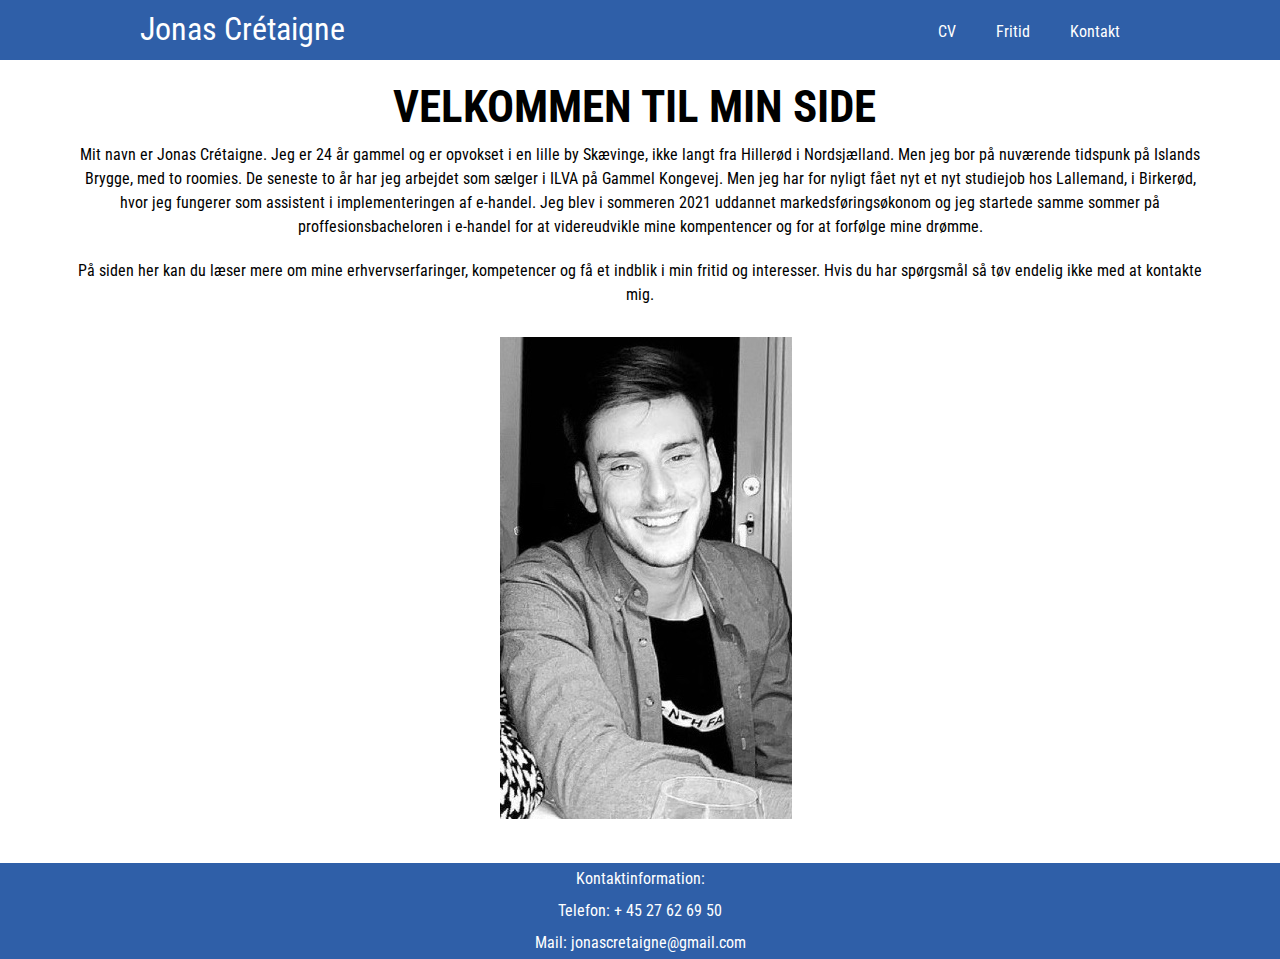
<file: index.html>
<!DOCTYPE html>
<html>
<head>
<meta charset="utf-8">
<link rel="preconnect" href="https://fonts.googleapis.com"> 
<link rel="preconnect" href="https://fonts.gstatic.com" crossorigin> 
<link href="https://fonts.googleapis.com/css2?family=Roboto+Condensed:wght@300&display=swap" rel="stylesheet">
<link rel="stylesheet" type="text/css" href="CSS/stylesheet.css">
<meta name="viewport" content="width=device-width, initial-scale=1.0">
<title>Forside</title>
</head> 

<header>
<div class="header">
    <div class="inner_header">
        <div class="logo_container">
            <a href="index.html"<h1>Jonas Crétaigne </h1></a>
    </div>

    <nav class="navigation">
        <a href="cv.html"<li>CV</li></a> 
        <a href="fritid.html"<li>Fritid</li></a>
        <a href="kontakt.html"<li>Kontakt</li></a>
    </nav>
</header> 

<body>
        <h2>Velkommen til min side</h2>

        <p>
            Mit navn er Jonas Crétaigne. Jeg er 24 år gammel og er opvokset i en lille by Skævinge, ikke langt fra Hillerød i Nordsjælland. 
            Men jeg bor på nuværende tidspunk på Islands Brygge, med to roomies.
            De seneste to år har jeg arbejdet som sælger i ILVA på Gammel Kongevej. Men jeg har for nyligt fået nyt et nyt studiejob hos Lallemand, i Birkerød,
            hvor jeg fungerer som assistent i implementeringen af e-handel.
            Jeg blev i sommeren 2021 uddannet markedsføringsøkonom og jeg startede samme sommer på proffesionsbacheloren i e-handel for at videreudvikle mine kompentencer og for at forfølge mine drømme.
        </p>
        <p>
            På siden her kan du læser mere om mine erhvervserfaringer, kompetencer og få et indblik i min fritid og interesser.
            Hvis du har spørgsmål så tøv endelig ikke med at kontakte mig.
        </p>

        <img src="Billeder/jonas.jpeg">
      
    </body>
<footer>
    <li>Kontaktinformation:</li>
    <a href="tel:004527626950"><li> Telefon: + 45 27 62 69 50 </li></a>
    <a href="mailto:jonascretaigne@gmail.com"><li>Mail: jonascretaigne@gmail.com</li></a>
</footer>

    </html>
</file>
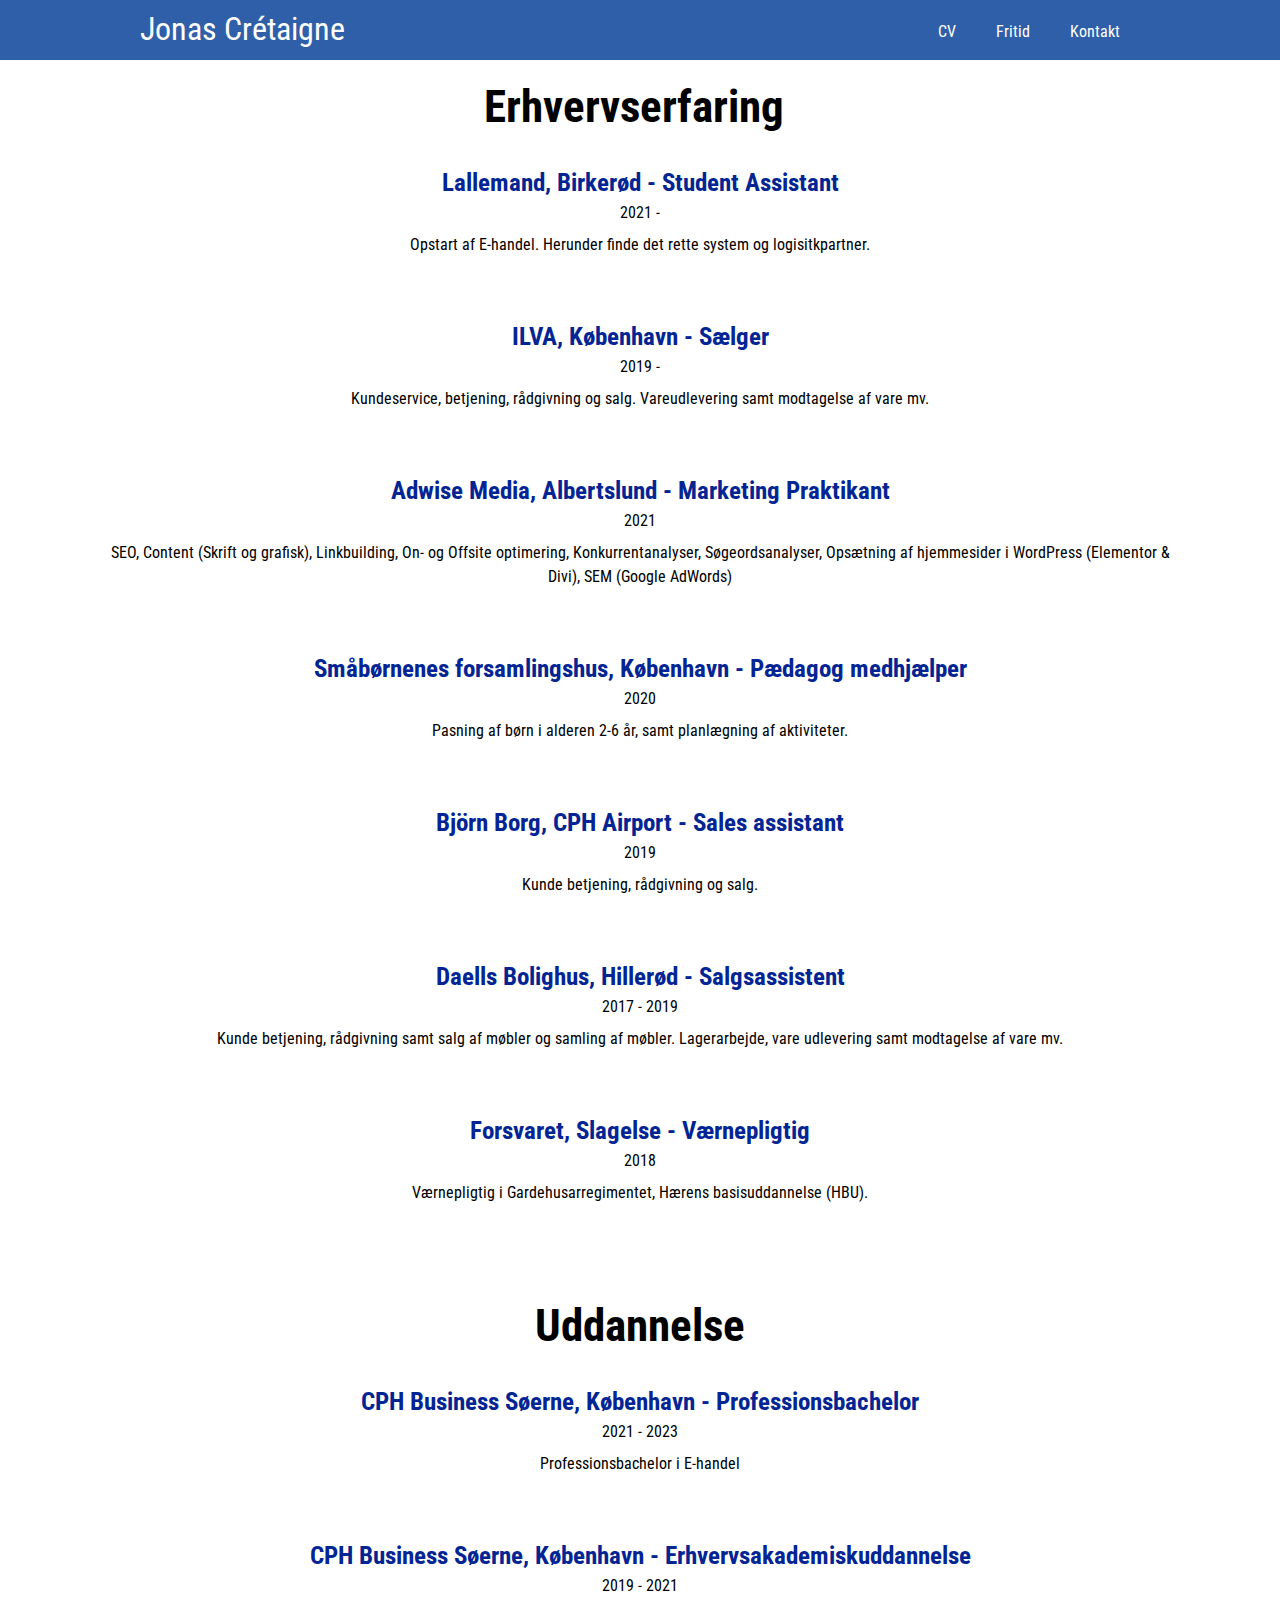
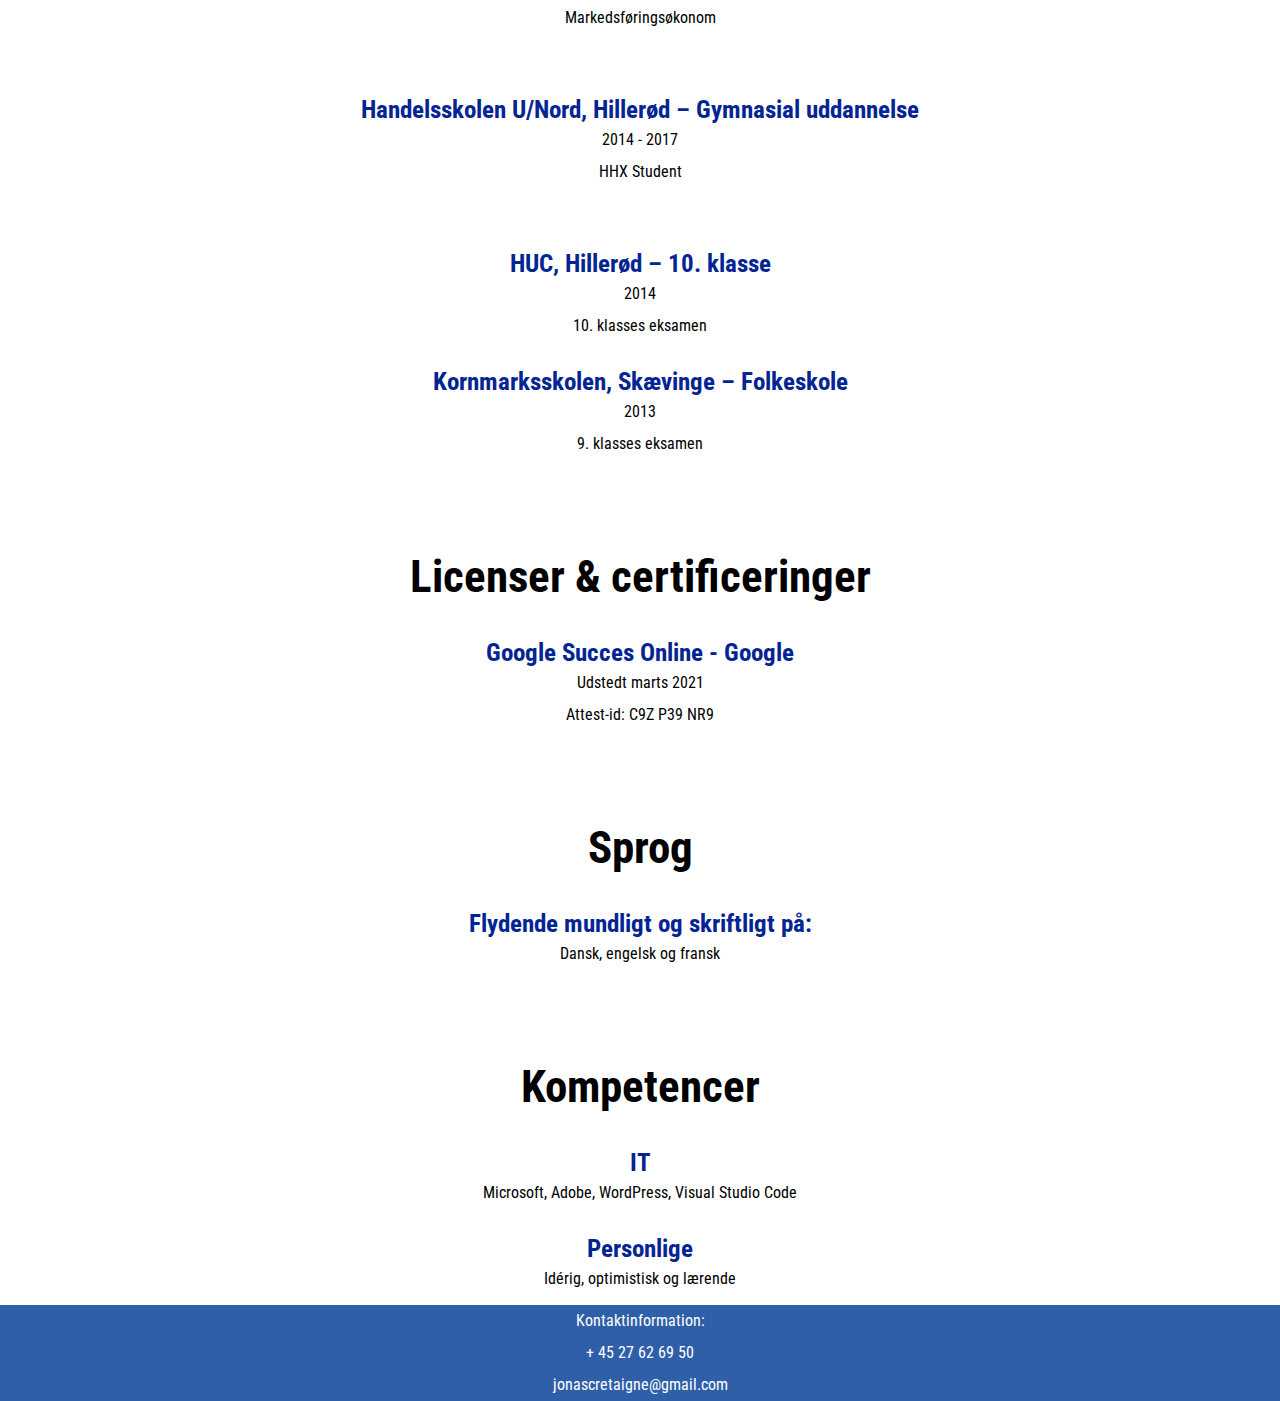
<file: cv.html>
<!DOCTYPE html>
<html>
<head>
<meta charset="utf-8">
<link rel="preconnect" href="https://fonts.googleapis.com"> 
<link rel="preconnect" href="https://fonts.gstatic.com" crossorigin> 
<link href="https://fonts.googleapis.com/css2?family=Roboto+Condensed:wght@300&display=swap" rel="stylesheet">
<link rel="stylesheet" type="text/css" href="CSS/CVstylesheet.css"
<meta name="viewport" content="width=device-width, initial-scale=1.0">
<title>CV</title>
</head> 

<header>
<div class="header">
    <div class="inner_header">
        <div class="logo_container">
            <a href="index.html"<h1>Jonas Crétaigne </h1></a>
    </div>

    <nav class="navigation">
        <a href="cv.html"<li>CV</li></a> 
        <a href="fritid.html"<li>Fritid</li></a>
        <a href="kontakt.html"<li>Kontakt</li></a>
    </nav>
</header> 
<body>

    <H3>Erhvervserfaring</H3>
        <li>
            <b> Lallemand, Birkerød - Student Assistant </b>
            <p> 2021 - </p>
            <p> Opstart af E-handel. Herunder finde det rette system og logisitkpartner. </p>
        </li> 
      <br>
      <br>
    <li>
        <b> ILVA, København - Sælger </b>
        <p> 2019 - </p>
        <p> Kundeservice, betjening, rådgivning og salg. Vareudlevering samt modtagelse af vare mv.    </p>
    </li>
    <br>
      <br>
    <li>
        <b> Adwise Media, Albertslund - Marketing Praktikant </b>
        <p> 2021 </p>
        <p> SEO, Content (Skrift og grafisk), Linkbuilding, On- og Offsite optimering, Konkurrentanalyser, Søgeordsanalyser, Opsætning af hjemmesider i WordPress (Elementor & Divi), SEM (Google AdWords)  </p>
    </li>
    <br>
      <br>
    <li>
        <b>  Småbørnenes forsamlingshus, København - Pædagog medhjælper  </b>
        <p> 2020 </p>
        <p> Pasning af børn i alderen 2-6 år, samt planlægning af aktiviteter.   </p>
    </li>
    <br>
      <br>
    <li>
        <b> Björn Borg, CPH Airport - Sales assistant  </b>
        <p> 2019 </p>
        <p> Kunde betjening, rådgivning og salg.   </p>
    </li>
    <br>
      <br>
    <li>
        <b> Daells Bolighus, Hillerød - Salgsassistent  </b>
        <p> 2017 - 2019 </p>
        <p> Kunde betjening, rådgivning samt salg af møbler og samling af møbler. Lagerarbejde, vare udlevering samt modtagelse af vare mv.</p>
    </li>
    <br>
    <br>
    <li>
        <b>  Forsvaret, Slagelse - Værnepligtig  </b>
        <p> 2018 </p>
        <p> Værnepligtig i Gardehusarregimentet, Hærens basisuddannelse (HBU).    </p>
    </li>
    
    <H2> Uddannelse</H2>
    <li>
        <b>  CPH Business Søerne, København - Professionsbachelor  </b>
        <p> 2021 - 2023 </p>
        <p> Professionsbachelor i E-handel </p>
    </li>
    <br>
      <br>
    <li>
        <b>  CPH Business Søerne, København - Erhvervsakademiskuddannelse </b>
        <p> 2019 - 2021 </p>
        <p> Markedsføringsøkonom</p>
    </li>
    <br>
      <br>
    <li>
        <b>  Handelsskolen U/Nord, Hillerød – Gymnasial uddannelse </b>
        <p> 2014 - 2017 </p>
        <p> HHX Student </p>
    </li>
    <br>
      <br>
    <li>
        <b>  HUC, Hillerød – 10. klasse  </b>
        <p> 2014 </p>
        <p> 10. klasses eksamen   </p>
    </li>
        
    <li>
        <b>  Kornmarksskolen, Skævinge – Folkeskole  </b>
        <p> 2013 </p>
        <p> 9. klasses eksamen </p>
    </li>
    <H2> Licenser & certificeringer</H2>
    <li>
        <b>  Google Succes Online - Google  </b>
        <p> Udstedt marts 2021</p>
        <p> Attest-id: C9Z P39 NR9  </p>
    </li>
    <H2> Sprog</H2>
    <li>
        <b> Flydende mundligt og skriftligt på:  </b>
        <p> Dansk, engelsk og fransk</p>
    </li>
    <H2> Kompetencer</H2>
    <li>
        <b> IT </b>
        <p>Microsoft, Adobe, WordPress, Visual Studio Code </p>
    </li>
    <li>
        <b> Personlige </b>
        <p>Idérig, optimistisk og lærende </p>
    </li>

    <footer>
        <p>Kontaktinformation:</p>
        <a href="tel:004527626950"><p> + 45 27 62 69 50 </p></a>
        <a href="mailto:jonascretaigne@gmail.com"><p>jonascretaigne@gmail.com</p></a>
    </footer>
    
</html>
</file>
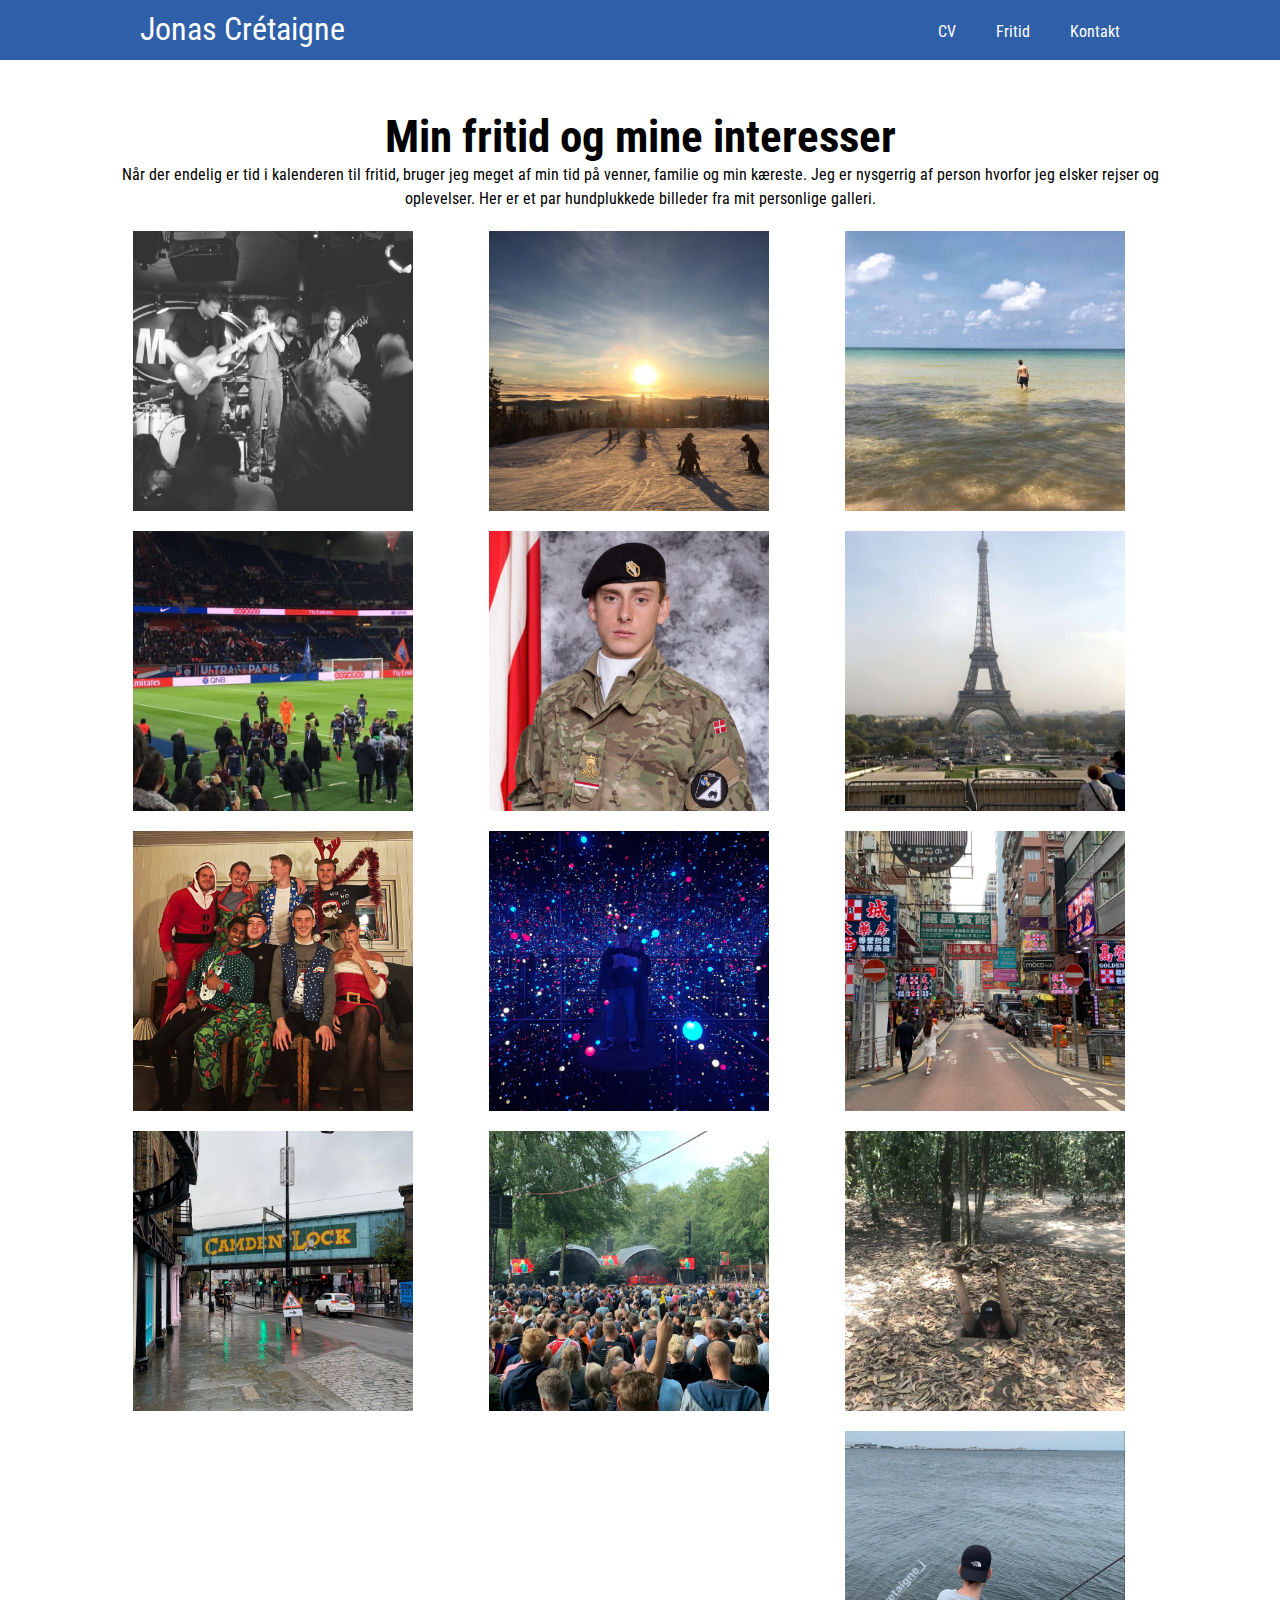
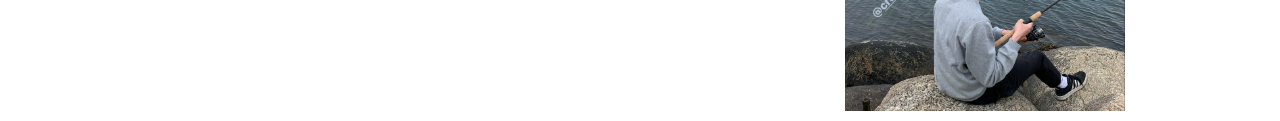
<file: fritid.html>
<!DOCTYPE html>
<html>
<head>
<meta charset="utf-8">
<link rel="preconnect" href="https://fonts.googleapis.com"> 
<link rel="preconnect" href="https://fonts.gstatic.com" crossorigin> 
<link href="https://fonts.googleapis.com/css2?family=Roboto+Condensed:wght@300&display=swap" rel="stylesheet">
<link rel="stylesheet" type="text/css" href="CSS/stylesheetfritid.css"
<meta name="viewport" content="width=device-width, initial-scale=1.0">
<title>Fritid</title>
</head> 
<header>
<div class="header">
    <div class="inner_header">
        <div class="logo_container">
            <a href="index.html"<h1>Jonas Crétaigne </h1></a>
    </div>

    <nav class="navigation">
        <a href="cv.html"<li>CV</li></a> 
        <a href="fritid.html"<li>Fritid</li></a>
        <a href="kontakt.html"<li>Kontakt</li></a>
    </nav>
</header> 

<body>

<h2>Min fritid og mine interesser</h2> 

<p>
   Når der endelig er tid i kalenderen til fritid, bruger jeg meget af min tid på venner, familie og min kæreste. Jeg er nysgerrig af person hvorfor jeg elsker rejser og oplevelser. 
   Her er et par hundplukkede billeder fra mit personlige galleri.
</p>    

<div class="row">
    <div class="column">
        <img src="Billeder/cambodia.jpeg" width="100%;">
    </div>
    <div class="column">
        <img src="Billeder/ski.jpeg" width="100%;">
    </div>
    <div class="column">
        <img src="Billeder/B45E135A-7487-4F4D-A037-69EF616AF759.jpeg" width="100%;">
    </div>
    <div class="column">
        <img src="Billeder/tour.jpeg" width="100%;">
    </div>
    <div class="column">
        <img src="Billeder/mili.jpeg" width="100%;">
    </div>
    <div class="column">
        <img src="Billeder/parc.jpeg" width="100%;">
    </div>
    <div class="column">
        <img src="Billeder/hongkong.jpeg" width="100%;">
    </div>
    <div class="column">
        <img src="Billeder/louisiana.jpeg" width="100%;">
    </div>
    <div class="column">
        <img src="Billeder/venner.jpeg" width="100%;">
    </div>
    <div class="column">
        <img src="Billeder/chuchi.jpeg" width="100%;">
    </div>
    <div class="column">
        <img src="Billeder/koncert.jpeg" width="100%;">
    </div>
    <div class="column">
        <img src="Billeder/london.jpeg" width="100%;">
    </div>
    <div class="column">
        <img src="Billeder/fisk.jpeg" width="100%;">
    </div>
</body>

  
</html>
</file>
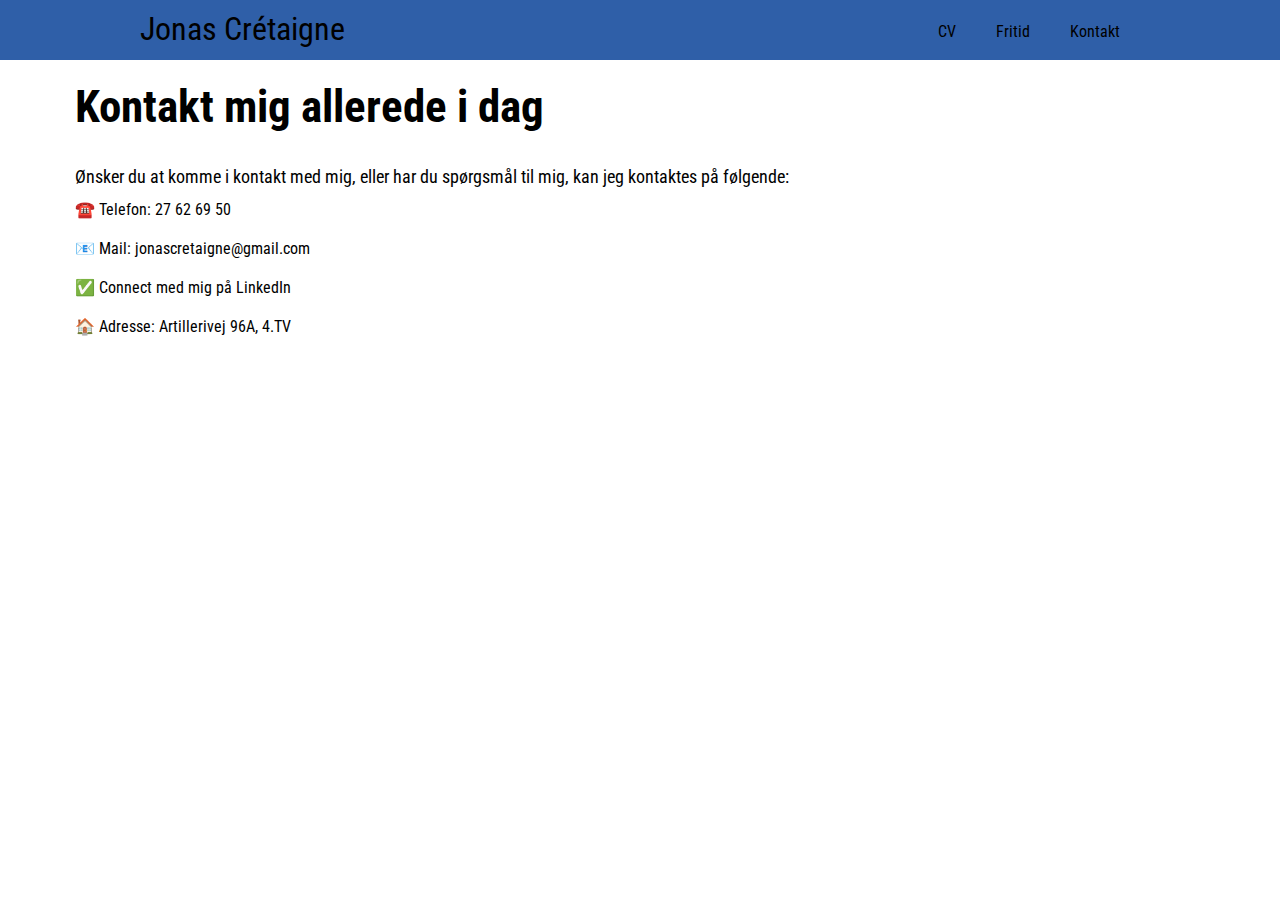
<file: kontakt.html>
<!DOCTYPE html>
<html>
<head>
<meta charset="utf-8">
<link rel="preconnect" href="https://fonts.googleapis.com"> 
<link rel="preconnect" href="https://fonts.gstatic.com" crossorigin> 
<link href="https://fonts.googleapis.com/css2?family=Roboto+Condensed:wght@300&display=swap" rel="stylesheet">
<link rel="stylesheet" type="text/css" href="CSS/undersidestylesheet.css"
<meta name="viewport" content="width=device-width, initial-scale=1.0">
<title>Kontakt</title>
</head> 

<header>
<div class="header">
    <div class="inner_header">
        <div class="logo_container">
            <a href="index.html"<h1>Jonas Crétaigne </h1></a>
    </div>

    <nav class="navigation">
        <a href="cv.html"<li>CV</li></a> 
        <a href="fritid.html"<li>Fritid</li></a>
        <a href="kontakt.html"<li>Kontakt</li></a>
    </nav>
</header> 

<body>
    
    <H2> Kontakt mig allerede i dag</H2>
    <p>Ønsker du at komme i kontakt med mig, eller har du spørgsmål til mig, kan jeg kontaktes på følgende:</p>


    <li>
<a href="tel:004527626950">&#9742;&#65039; Telefon: 27 62 69 50</a>
</li>
<li>
 <a href="mailto:jonascretaigne@gmail.com">  &#128231; Mail: jonascretaigne@gmail.com</a>
</li>
<li>
    <a href="https://www.linkedin.com/in/jonas-crétaigne-317ab411b/">  &#9989; Connect med mig på LinkedIn</a>
   </li>
<li> &#127968; Adresse: Artillerivej 96A, 4.TV</li>
<p><iframe src="https://www.google.com/maps/embed?pb=!1m18!1m12!1m3!1d2250.592183255903!2d12.572958015449242!3d55.66130180651342!2m3!1f0!2f0!3f0!3m2!1i1024!2i768!4f13.1!3m3!1m2!1s0x4652536857248803%3A0x3e679552163689c9!2sArtillerivej%2096a%2C%202300%20K%C3%B8benhavn!5e0!3m2!1sda!2sdk!4v1631693677032!5m2!1sda!2sdk" width="600" height="450" style="border:0;" allowfullscreen="" loading="lazy"></iframe></p>
</li>
    


</html>
</file>
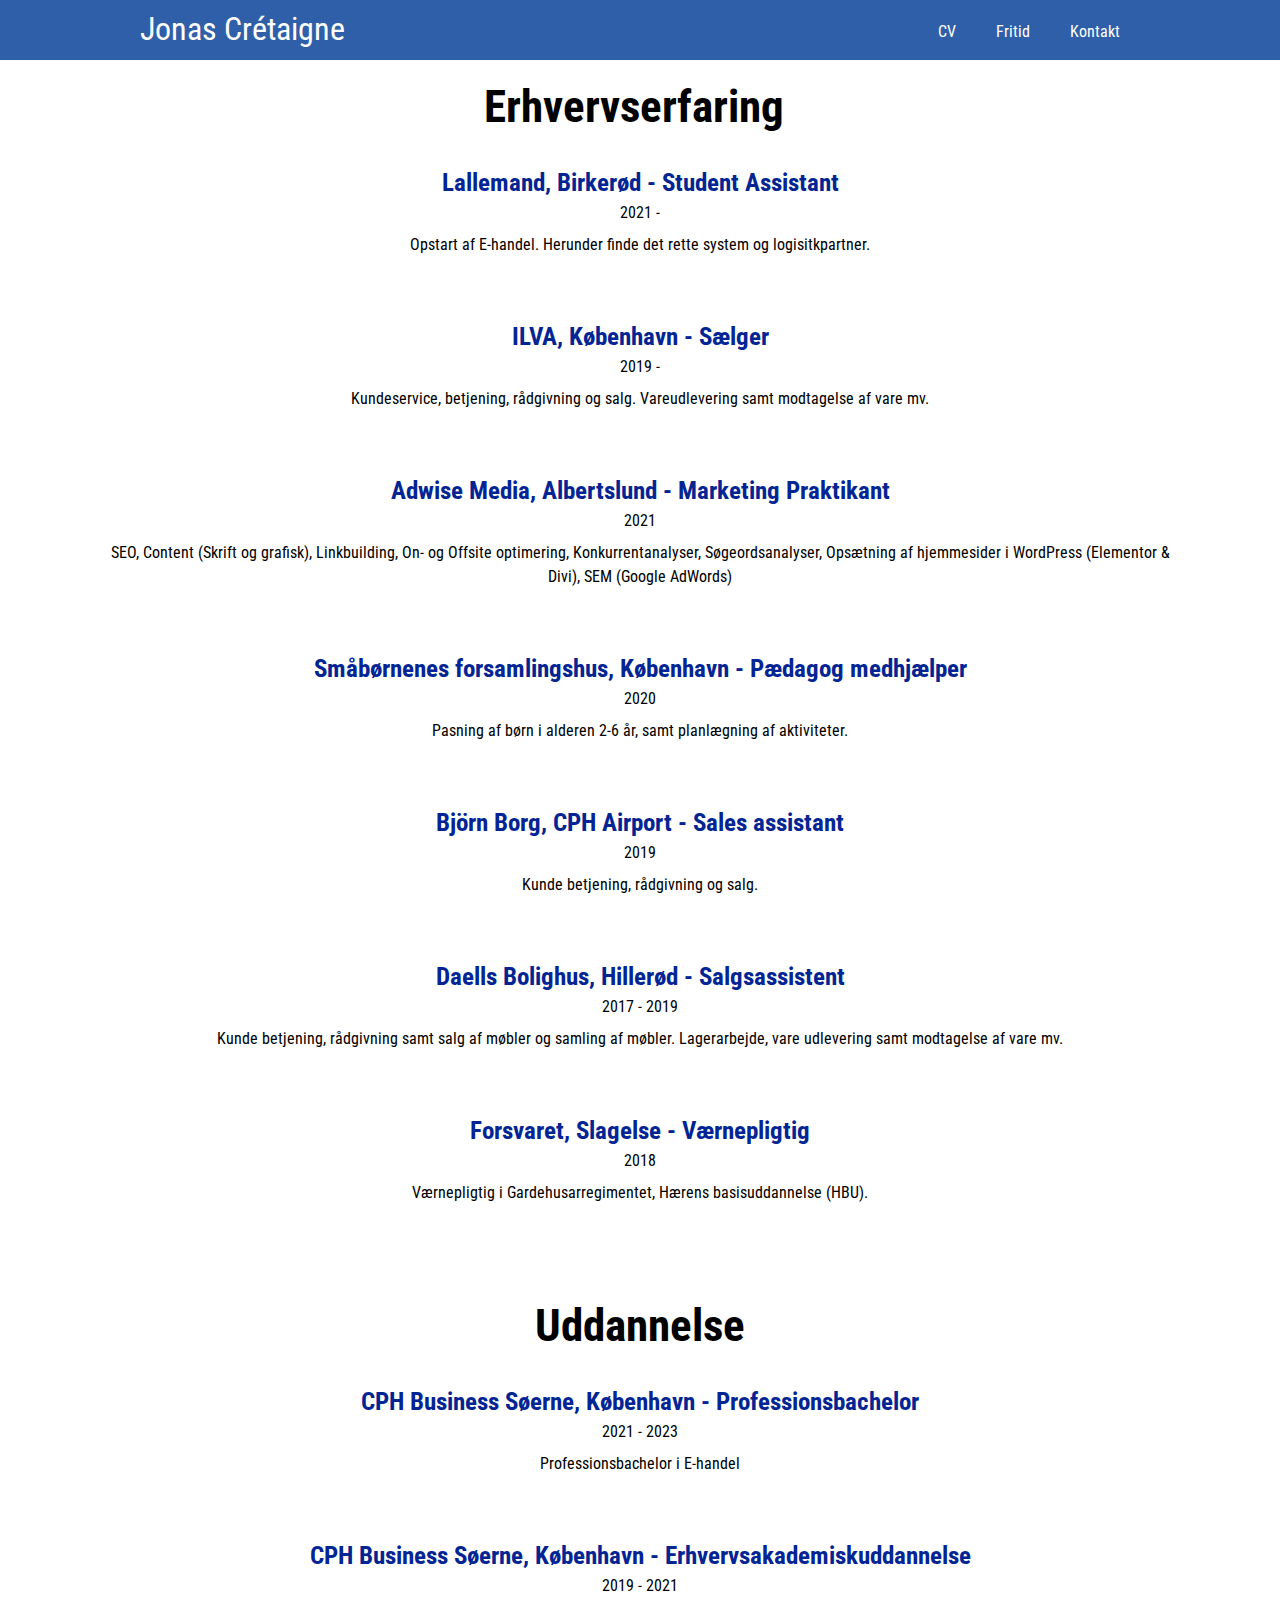
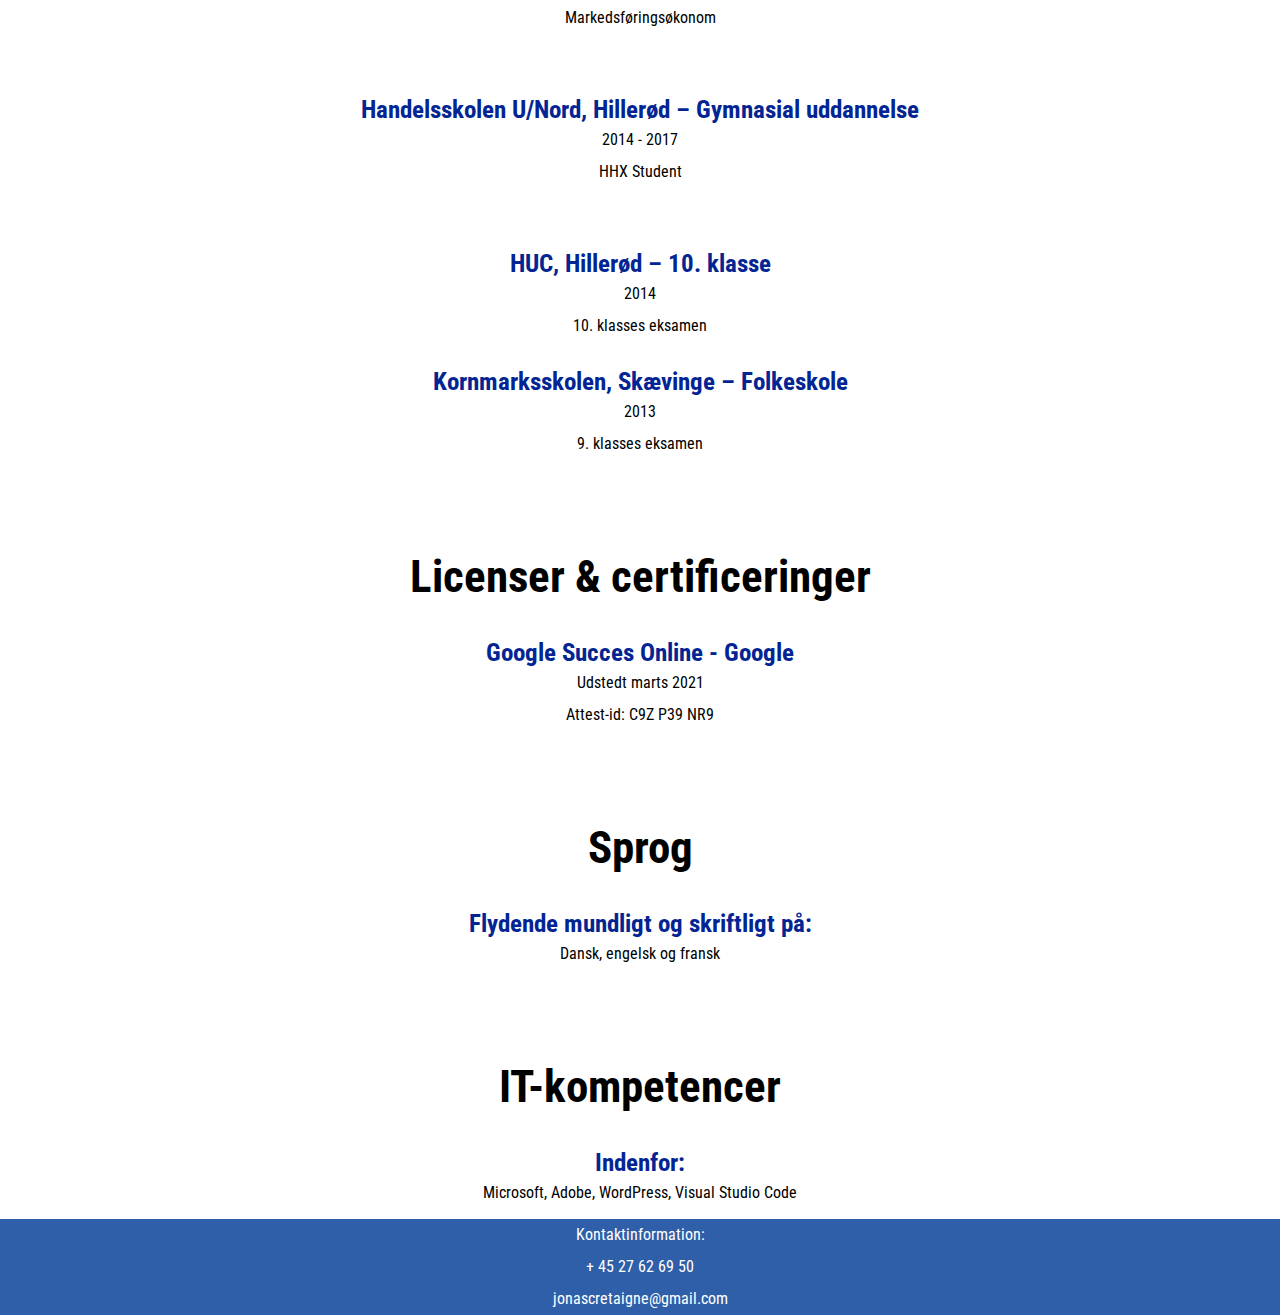
<file: HP/cv.html>
<!DOCTYPE html>
<html>
<head>
<meta charset="utf-8">
<link rel="preconnect" href="https://fonts.googleapis.com"> 
<link rel="preconnect" href="https://fonts.gstatic.com" crossorigin> 
<link href="https://fonts.googleapis.com/css2?family=Roboto+Condensed:wght@300&display=swap" rel="stylesheet">
<link rel="stylesheet" type="text/css" href="CSS/CVstylesheet.css"
<meta name="viewport" content="width=device-width, initial-scale=1.0">
<title>CV</title>
</head> 

<header>
<div class="header">
    <div class="inner_header">
        <div class="logo_container">
            <a href="index.html"<h1>Jonas Crétaigne </h1></a>
    </div>

    <nav class="navigation">
        <a href="cv.html"<li>CV</li></a> 
        <a href="fritid.html"<li>Fritid</li></a>
        <a href="kontakt.html"<li>Kontakt</li></a>
    </nav>
</header> 
<body>

    <H3>Erhvervserfaring</H3>
        <li>
            <b> Lallemand, Birkerød - Student Assistant </b>
            <p> 2021 - </p>
            <p> Opstart af E-handel. Herunder finde det rette system og logisitkpartner. </p>
        </li> 
      <br>
      <br>
    <li>
        <b> ILVA, København - Sælger </b>
        <p> 2019 - </p>
        <p> Kundeservice, betjening, rådgivning og salg. Vareudlevering samt modtagelse af vare mv.    </p>
    </li>
    <br>
      <br>
    <li>
        <b> Adwise Media, Albertslund - Marketing Praktikant </b>
        <p> 2021 </p>
        <p> SEO, Content (Skrift og grafisk), Linkbuilding, On- og Offsite optimering, Konkurrentanalyser, Søgeordsanalyser, Opsætning af hjemmesider i WordPress (Elementor & Divi), SEM (Google AdWords)  </p>
    </li>
    <br>
      <br>
    <li>
        <b>  Småbørnenes forsamlingshus, København - Pædagog medhjælper  </b>
        <p> 2020 </p>
        <p> Pasning af børn i alderen 2-6 år, samt planlægning af aktiviteter.   </p>
    </li>
    <br>
      <br>
    <li>
        <b> Björn Borg, CPH Airport - Sales assistant  </b>
        <p> 2019 </p>
        <p> Kunde betjening, rådgivning og salg.   </p>
    </li>
    <br>
      <br>
    <li>
        <b> Daells Bolighus, Hillerød - Salgsassistent  </b>
        <p> 2017 - 2019 </p>
        <p> Kunde betjening, rådgivning samt salg af møbler og samling af møbler. Lagerarbejde, vare udlevering samt modtagelse af vare mv.</p>
    </li>
    <br>
    <br>
    <li>
        <b>  Forsvaret, Slagelse - Værnepligtig  </b>
        <p> 2018 </p>
        <p> Værnepligtig i Gardehusarregimentet, Hærens basisuddannelse (HBU).    </p>
    </li>
    
    <H2> Uddannelse</H2>
    <li>
        <b>  CPH Business Søerne, København - Professionsbachelor  </b>
        <p> 2021 - 2023 </p>
        <p> Professionsbachelor i E-handel </p>
    </li>
    <br>
      <br>
    <li>
        <b>  CPH Business Søerne, København - Erhvervsakademiskuddannelse </b>
        <p> 2019 - 2021 </p>
        <p> Markedsføringsøkonom</p>
    </li>
    <br>
      <br>
    <li>
        <b>  Handelsskolen U/Nord, Hillerød – Gymnasial uddannelse </b>
        <p> 2014 - 2017 </p>
        <p> HHX Student </p>
    </li>
    <br>
      <br>
    <li>
        <b>  HUC, Hillerød – 10. klasse  </b>
        <p> 2014 </p>
        <p> 10. klasses eksamen   </p>
    </li>
        
    <li>
        <b>  Kornmarksskolen, Skævinge – Folkeskole  </b>
        <p> 2013 </p>
        <p> 9. klasses eksamen </p>
    </li>
    <H2> Licenser & certificeringer</H2>
    <li>
        <b>  Google Succes Online - Google  </b>
        <p> Udstedt marts 2021</p>
        <p> Attest-id: C9Z P39 NR9  </p>
    </li>
    <H2> Sprog</H2>
    <li>
        <b> Flydende mundligt og skriftligt på:  </b>
        <p> Dansk, engelsk og fransk</p>
    </li>
    <H2> IT-kompetencer</H2>
    <li>
        <b> Indenfor: </b>
        <p>Microsoft, Adobe, WordPress, Visual Studio Code </p>
    </li>
    
    <footer>
        <p>Kontaktinformation:</p>
        <a href="tel:004527626950"><p> + 45 27 62 69 50 </p></a>
        <a href="mailto:jonascretaigne@gmail.com"><p>jonascretaigne@gmail.com</p></a>
    </footer>
    
</html>
</file>
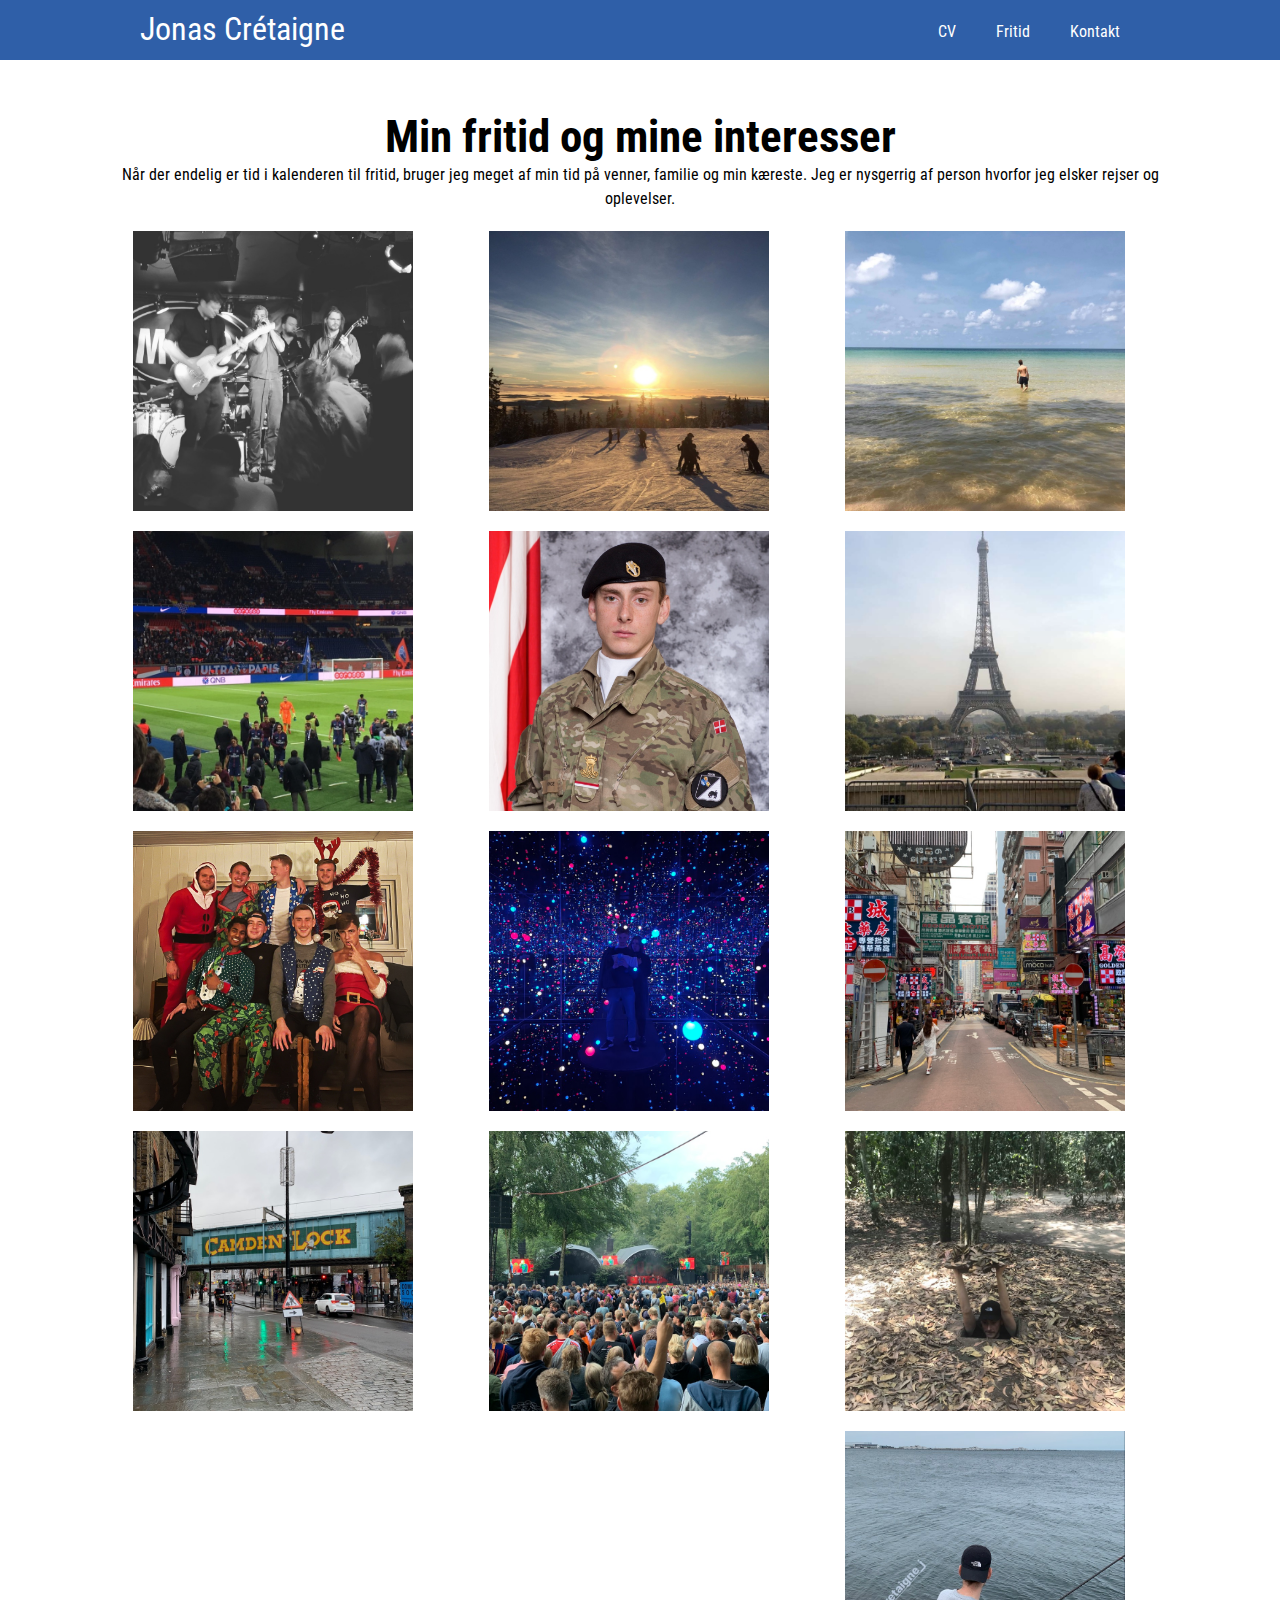
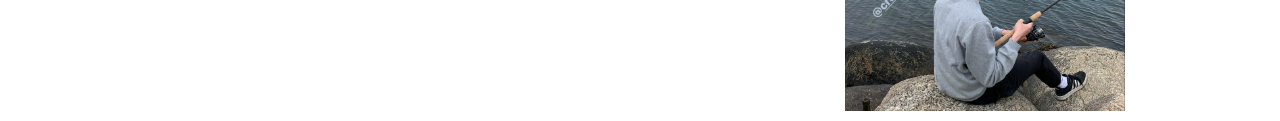
<file: HP/fritid.html>
<!DOCTYPE html>
<html>
<head>
<meta charset="utf-8">
<link rel="preconnect" href="https://fonts.googleapis.com"> 
<link rel="preconnect" href="https://fonts.gstatic.com" crossorigin> 
<link href="https://fonts.googleapis.com/css2?family=Roboto+Condensed:wght@300&display=swap" rel="stylesheet">
<link rel="stylesheet" type="text/css" href="CSS/stylesheetfritid.css"
<meta name="viewport" content="width=device-width, initial-scale=1.0">
<title>Fritid</title>
</head> 
<header>
<div class="header">
    <div class="inner_header">
        <div class="logo_container">
            <a href="index.html"<h1>Jonas Crétaigne </h1></a>
    </div>

    <nav class="navigation">
        <a href="cv.html"<li>CV</li></a> 
        <a href="fritid.html"<li>Fritid</li></a>
        <a href="kontakt.html"<li>Kontakt</li></a>
    </nav>
</header> 

<body>

<h2>Min fritid og mine interesser</h2> 

<p>
   Når der endelig er tid i kalenderen til fritid, bruger jeg meget af min tid på venner, familie og min kæreste. Jeg er nysgerrig af person hvorfor jeg elsker rejser og oplevelser. 
</p>    

<div class="row">
    <div class="column">
        <img src="Billeder/cambodia.jpeg" width="100%;">
    </div>
    <div class="column">
        <img src="Billeder/ski.jpeg" width="100%;">
    </div>
    <div class="column">
        <img src="Billeder/B45E135A-7487-4F4D-A037-69EF616AF759.jpeg" width="100%;">
    </div>
    <div class="column">
        <img src="Billeder/tour.jpeg" width="100%;">
    </div>
    <div class="column">
        <img src="Billeder/mili.jpeg" width="100%;">
    </div>
    <div class="column">
        <img src="Billeder/parc.jpeg" width="100%;">
    </div>
    <div class="column">
        <img src="Billeder/hongkong.jpeg" width="100%;">
    </div>
    <div class="column">
        <img src="Billeder/louisiana.jpeg" width="100%;">
    </div>
    <div class="column">
        <img src="Billeder/venner.jpeg" width="100%;">
    </div>
    <div class="column">
        <img src="Billeder/chuchi.jpeg" width="100%;">
    </div>
    <div class="column">
        <img src="Billeder/koncert.jpeg" width="100%;">
    </div>
    <div class="column">
        <img src="Billeder/london.jpeg" width="100%;">
    </div>
    <div class="column">
        <img src="Billeder/fisk.jpeg" width="100%;">
    </div>
</body>

  
</html>
</file>
<file: CSS/stylesheet.css>
*{
    margin: 0;
    padding: 0;
    list-style: none;
    text-decoration: none;
}

.header{
    width: 100%;
    height: 60px;
    display: block;
    background-color: rgb(47, 95, 168);
}

.inner_header{
    width: 1000px;
    height: 100%;
    display: block;
    margin: 0 auto;
    background-color:  rgb(47, 95, 168);
}

.logo_container{
    height: 100%;
    display: table;
    float: left;
    padding-top: 10px;
    font-family: 'Roboto Condensed', sans-serif;
    font-size: 32px;
}
.logo_container h1{
    color: white;
    height: 100%;
    display: table-cell;
    vertical-align: middle;
    font-family: 'Roboto Condensed', sans-serif;
    font-size: 32px;
    font-weight: 200;
}
.logo_container h1 span{
    font-weight: 800;
}

.navigation {
    float: right;
    height: 100%;
    padding-top: 22px;
    font-family: 'Roboto Condensed', sans-serif;
}
.navigation a{
    height: 100%;
    display: table;
    float: left;
    padding: 0px 20px;
}

.navigation a li{
    display: table-cell;
    vertical-align: middle;
    height: 100%;
    color: white;
    font-family: 'Roboto Condensed', sans-serif;
    font-size: 18px;
}
h2{
    text-align: center;
    font-size: 45px;
    padding-top: 20px;
    font-family:'Roboto Condensed', sans-serif;
    text-transform: uppercase;
    color: rgb(0, 0, 0);
    margin-left: 350px;

}
img{
    padding-bottom: 40px;
    padding-top: 20px;
    margin-left: 500px;
    
}
p{
    padding-top: 10px;
    padding-bottom: 10px;
    text-align: center;
    font-family: 'Roboto Condensed', sans-serif;
    font-size: 16px;
    line-height: 1.5;
    color: rgb(0, 0, 0);
    margin-left: 75px;
    margin-right: 75px;
}
body{
    background-color: rgb(255, 255, 255);
}

a:link {
  color: rgb(255, 255, 255); 
  background-color: transparent; 
  text-decoration: none;
}

a:visited {
  color: rgb(255, 255, 255);
  background-color: transparent;
  text-decoration: none;
}

a:hover {
  color: rgb(216, 216, 216);
  background-color: transparent;
  text-decoration: underline;
}

a:active {
  color: rgb(255, 255, 255);
  background-color: transparent;
  text-decoration: underline;
}

footer{
    background-color: rgb(47, 95, 168);
    width: 100%;
    text-align: center;
}
li{
    color: white;
    font-family: 'Roboto Condensed', sans-serif;
    line-height: 2;
}
</file>
<file: CSS/CVstylesheet.css>
*{
    margin: 0;
    padding: 0;
    list-style: none;
    text-decoration: none;
}

.header{
    width: 100%;
    height: 60px;
    display: block;
    background-color: rgb(47, 95, 168);
}

.inner_header{
    width: 1000px;
    height: 100%;
    display: block;
    margin: 0 auto;
    background-color:  rgb(47, 95, 168);
}

.logo_container{
    height: 100%;
    display: table;
    float: left;
    padding-top: 10px;
    font-family: 'Roboto Condensed', sans-serif;
    font-size: 32px;
}
.logo_container h1{
    color: white;
    height: 100%;
    display: table-cell;
    vertical-align: middle;
    font-family: 'Roboto Condensed', sans-serif;
    font-size: 32px;
    font-weight: 200;
}
.logo_container h1 span{
    font-weight: 800;
}

.navigation {
    float: right;
    height: 100%;
    padding-top: 22px;
    font-family:'Roboto Condensed', sans-serif;
}
.navigation a{
    height: 100%;
    display: table;
    float: left;
    padding: 0px 20px;
}

.navigation a li{
    display: table-cell;
    vertical-align: middle;
    height: 100%;
    color: white;
    font-family: 'Roboto Condensed', sans-serif;
    font-size: 18px;
}

h2{
    padding-top: 80px;
    padding-bottom: 20px;
    font-family: 'Roboto Condensed', sans-serif;
    font-size: 45px;
    text-align: center;
    color: rgb(0, 0, 0);
}
h3{
    padding-left: 350px;
    padding-top: 20px;
    padding-bottom: 20px;
    font-family: 'Roboto Condensed', sans-serif;
    font-size: 45px;
    text-align: center;
    color: rgb(0, 0, 0);
}

p{
    padding-bottom: 4px;
    padding-top: 4px;
    font-family: 'Roboto Condensed', sans-serif;
    font-size: 16px;
    line-height: 1.5;
    text-align: center;
    margin-left: 100px;
  margin-right: 100px;
}
li{
    padding-top: 15px;
    padding-bottom: 10PX;
    font-family: 'Roboto Condensed', sans-serif;
    font-size: 20px;
    text-align: center;
}
b{
    font-family: 'Roboto Condensed', sans-serif;
    font-size: 25px;
    color: rgb(3, 37, 148);
}
img {
    float: center;
    width:  250px;
    height: 100px;
    padding-left: 10px;
    padding-bottom: 0px;
}

body{
    background-color: rgb(255, 255, 255);
}

a:link {
  color: rgb(255, 255, 255); 
  background-color: transparent; 
  text-decoration: none;
}

a:visited {
  color: rgb(255, 255, 255);
  background-color: transparent;
  text-decoration: none;
}

a:hover {
  color: rgb(216, 216, 216);
  background-color: transparent;
  text-decoration: underline;
}

a:active {
  color: rgb(255, 255, 255);
  background-color: transparent;
  text-decoration: underline;
}
footer{
    background-color: rgb(47, 95, 168);
    width: 100%;
    text-align: center;
    color: white;
}
</file>
<file: CSS/stylesheetfritid.css>
*{
    margin: 0;
    padding: 0;
    list-style: none;
    text-decoration: none;
}

.header{
    width: 100%;
    height: 60px;
    display: block;
    background-color: rgb(47, 95, 168);
}

.inner_header{
    width: 1000px;
    height: 100%;
    display: block;
    margin: 0 auto;
    background-color:  rgb(47, 95, 168);
}

.logo_container{
    height: 100%;
    display: table;
    float: left;
    padding-top: 10px;
    font-family: 'Roboto Condensed', sans-serif;
    font-size: 32px;
}
.logo_container h1{
    color: white;
    height: 100%;
    display: table-cell;
    vertical-align: middle;
    font-family: 'Roboto Condensed', sans-serif;
    font-size: 32px;
    font-weight: 200;
}
.logo_container h1 span{
    font-weight: 800;
}

.navigation {
    float: right;
    height: 100%;
    padding-top: 22px;
    font-family: 'Roboto Condensed', sans-serif;
}
.navigation a{
    height: 100%;
    display: table;
    float: left;
    padding: 0px 20px;
}

.navigation a li{
    display: table-cell;
    vertical-align: middle;
    height: 100%;
    color: white;
    font-family: 'Roboto Condensed', sans-serif;
    font-size: 18px;
}
h2{
    padding-top: 50px;
    text-align: center;
    font-family: 'Roboto Condensed', sans-serif;
    font-size: 45px;
}

p{
  font-family: 'Roboto Condensed', sans-serif;
  text-align: center;  
  line-height: 1.5;
  font-size: 16px;
  margin-left: 100px;
  margin-right: 100px;
  padding-bottom: 10px;
}

.row::after{
    content: "";
    display: table;
    clear: both;
}
.column{
    float: right;
    width: 20%;
    padding: 10px;
    padding-right: 80px;
    margin-left: 10px;   
}
img {
    float: right;
    width:  280px;
    height: 280px;
    object-fit: cover;
    margin-right: 75px;
}

body{
    margin: 0;
    background-color: rgb(255, 255, 255);
    min-height: 100vh;
    overflow-x: hidden;
}

a:link {
  color: rgb(255, 255, 255); 
  background-color: transparent; 
  text-decoration: none;
}

a:visited {
  color: rgb(255, 255, 255);
  background-color: transparent;
  text-decoration: none;
}

a:hover {
  color: rgb(216, 216, 216);
  background-color: transparent;
  text-decoration: underline;
}

a:active {
  color: rgb(255, 255, 255);
  background-color: transparent;
  text-decoration: underline;
}
</file>
<file: CSS/undersidestylesheet.css>
*{
    margin: 0;
    padding: 0;
    list-style: none;
    text-decoration: none;
}

.header{
    width: 100%;
    height: 60px;
    display: block;
    background-color: rgb(47, 95, 168);
}

.inner_header{
    width: 1000px;
    height: 100%;
    display: block;
    margin: 0 auto;
    background-color:  rgb(47, 95, 168);
}

.logo_container{
    height: 100%;
    display: table;
    float: left;
    padding-top: 10px;
    font-family: 'Roboto Condensed', sans-serif;
    font-size: 32px;
}
.logo_container h1{
    color: white;
    height: 100%;
    display: table-cell;
    vertical-align: middle;
    font-family: 'Roboto Condensed', sans-serif;
    font-size: 32px;
    font-weight: 200;
}
.logo_container h1 span{
    font-weight: 800;
}

.navigation {
    float: right;
    height: 100%;
    padding-top: 22px;
    font-family:'Roboto Condensed', sans-serif;
}
.navigation a{
    height: 100%;
    display: table;
    float: left;
    padding: 0px 20px;
}

.navigation a li{
    display: table-cell;
    vertical-align: middle;
    height: 100%;
    color: white;
    font-family: 'Roboto Condensed', sans-serif;
    font-size: 18px;
}
h2{
    padding-top: 20px;
    padding-bottom: 20px;
    font-family: 'Roboto Condensed', sans-serif;
    font-size: 45px;
    padding-left: 75px;
}
p{
    padding-top: 10px;
    font-family: 'Roboto Condensed', sans-serif;
    font-size: 18px;
    line-height: 1.5;
    padding-left: 75px;
   
}
li{
    padding-top: 10px;
    padding-bottom: 10PX;
    font-family: 'Roboto Condensed', sans-serif;
    font-size: 16px;
    color: black;
    padding-left: 75px;
}
body{
    background-color: rgb(255, 255, 255);
}

a:link {
  color: rgb(0, 0, 0); 
  background-color: transparent; 
  text-decoration: none;
}

a:visited {
  color: rgb(255, 255, 255);
  background-color: transparent;
  text-decoration: none;
}

a:hover {
  color: rgb(216, 216, 216);
  background-color: transparent;
  text-decoration: underline;
}

a:active {
  color: rgb(255, 255, 255);
  background-color: transparent;
  text-decoration: underline;
}
</file>
<file: HP/CSS/CVstylesheet.css>
*{
    margin: 0;
    padding: 0;
    list-style: none;
    text-decoration: none;
}

.header{
    width: 100%;
    height: 60px;
    display: block;
    background-color: rgb(47, 95, 168);
}

.inner_header{
    width: 1000px;
    height: 100%;
    display: block;
    margin: 0 auto;
    background-color:  rgb(47, 95, 168);
}

.logo_container{
    height: 100%;
    display: table;
    float: left;
    padding-top: 10px;
    font-family: 'Roboto Condensed', sans-serif;
    font-size: 32px;
}
.logo_container h1{
    color: white;
    height: 100%;
    display: table-cell;
    vertical-align: middle;
    font-family: 'Roboto Condensed', sans-serif;
    font-size: 32px;
    font-weight: 200;
}
.logo_container h1 span{
    font-weight: 800;
}

.navigation {
    float: right;
    height: 100%;
    padding-top: 22px;
    font-family:'Roboto Condensed', sans-serif;
}
.navigation a{
    height: 100%;
    display: table;
    float: left;
    padding: 0px 20px;
}

.navigation a li{
    display: table-cell;
    vertical-align: middle;
    height: 100%;
    color: white;
    font-family: 'Roboto Condensed', sans-serif;
    font-size: 18px;
}

h2{
    padding-top: 80px;
    padding-bottom: 20px;
    font-family: 'Roboto Condensed', sans-serif;
    font-size: 45px;
    text-align: center;
    color: rgb(0, 0, 0);
}
h3{
    padding-left: 350px;
    padding-top: 20px;
    padding-bottom: 20px;
    font-family: 'Roboto Condensed', sans-serif;
    font-size: 45px;
    text-align: center;
    color: rgb(0, 0, 0);
}

p{
    padding-bottom: 4px;
    padding-top: 4px;
    font-family: 'Roboto Condensed', sans-serif;
    font-size: 16px;
    line-height: 1.5;
    text-align: center;
    margin-left: 100px;
  margin-right: 100px;
}
li{
    padding-top: 15px;
    padding-bottom: 10PX;
    font-family: 'Roboto Condensed', sans-serif;
    font-size: 20px;
    text-align: center;
}
b{
    font-family: 'Roboto Condensed', sans-serif;
    font-size: 25px;
    color: rgb(3, 37, 148);
}
img {
    float: center;
    width:  250px;
    height: 100px;
    padding-left: 10px;
    padding-bottom: 0px;
}

body{
    background-color: rgb(255, 255, 255);
}

a:link {
  color: rgb(255, 255, 255); 
  background-color: transparent; 
  text-decoration: none;
}

a:visited {
  color: rgb(255, 255, 255);
  background-color: transparent;
  text-decoration: none;
}

a:hover {
  color: rgb(216, 216, 216);
  background-color: transparent;
  text-decoration: underline;
}

a:active {
  color: rgb(255, 255, 255);
  background-color: transparent;
  text-decoration: underline;
}
footer{
    background-color: rgb(47, 95, 168);
    width: 100%;
    text-align: center;
    color: white;
}
</file>
<file: HP/CSS/stylesheetfritid.css>
*{
    margin: 0;
    padding: 0;
    list-style: none;
    text-decoration: none;
}

.header{
    width: 100%;
    height: 60px;
    display: block;
    background-color: rgb(47, 95, 168);
}

.inner_header{
    width: 1000px;
    height: 100%;
    display: block;
    margin: 0 auto;
    background-color:  rgb(47, 95, 168);
}

.logo_container{
    height: 100%;
    display: table;
    float: left;
    padding-top: 10px;
    font-family: 'Roboto Condensed', sans-serif;
    font-size: 32px;
}
.logo_container h1{
    color: white;
    height: 100%;
    display: table-cell;
    vertical-align: middle;
    font-family: 'Roboto Condensed', sans-serif;
    font-size: 32px;
    font-weight: 200;
}
.logo_container h1 span{
    font-weight: 800;
}

.navigation {
    float: right;
    height: 100%;
    padding-top: 22px;
    font-family: 'Roboto Condensed', sans-serif;
}
.navigation a{
    height: 100%;
    display: table;
    float: left;
    padding: 0px 20px;
}

.navigation a li{
    display: table-cell;
    vertical-align: middle;
    height: 100%;
    color: white;
    font-family: 'Roboto Condensed', sans-serif;
    font-size: 18px;
}
h2{
    padding-top: 50px;
    text-align: center;
    font-family: 'Roboto Condensed', sans-serif;
    font-size: 45px;
}

p{
  font-family: 'Roboto Condensed', sans-serif;
  text-align: center;  
  line-height: 1.5;
  font-size: 16px;
  margin-left: 100px;
  margin-right: 100px;
  padding-bottom: 10px;
}

.row::after{
    content: "";
    display: table;
    clear: both;
}
.column{
    float: right;
    width: 20%;
    padding: 10px;
    padding-right: 80px;
    margin-left: 10px;   
}
img {
    float: right;
    width:  280px;
    height: 280px;
    object-fit: cover;
    margin-right: 75px;
}

body{
    margin: 0;
    background-color: rgb(255, 255, 255);
    min-height: 100vh;
    overflow-x: hidden;
}

a:link {
  color: rgb(255, 255, 255); 
  background-color: transparent; 
  text-decoration: none;
}

a:visited {
  color: rgb(255, 255, 255);
  background-color: transparent;
  text-decoration: none;
}

a:hover {
  color: rgb(216, 216, 216);
  background-color: transparent;
  text-decoration: underline;
}

a:active {
  color: rgb(255, 255, 255);
  background-color: transparent;
  text-decoration: underline;
}
</file>
